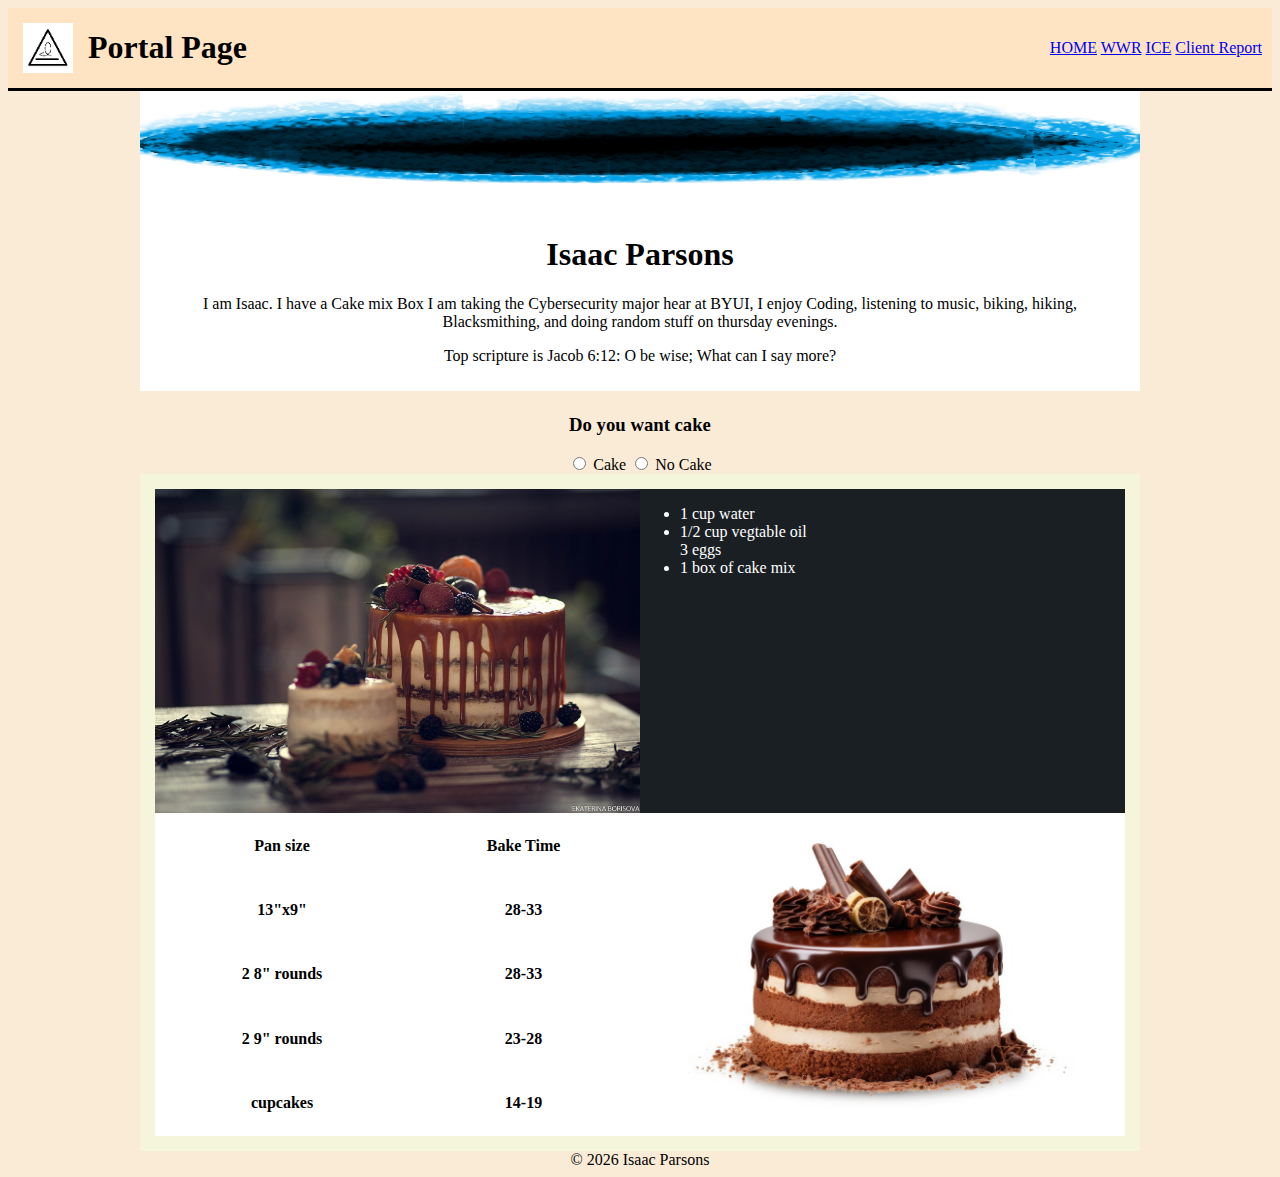
<file: index.html>
<!DOCTYPE html>
<html lang="en">
<head>
    <meta charset="UTF-8">
    <meta name="viewport" content="width=device-width, initial-scale=1.0">
    <title>Isaac Parsons | WDD130 | Home</title>
    <link rel="stylesheet" href="indexstyle.css">
    <!-- comment-->

</head>
<body>
    <header>
        
        <nav>
            <div id="navbox">
                <img src="images/logo.png" alt ="logo">
                <h1>Portal Page</h1>

                <div class = "menu">
                    <a href="index.html">HOME</a>
                    <a href="wwr/index.html">WWR</a>
                    
                    <a href="ice/ice_home.html">ICE</a>
                    <a href="client_report.html">Client Report</a>
                </div>
            </div>
            
        </nav>
    </header>
    <main>
        <img id="pb" src="images/portalblue.png" alt = "PortalBlue">
        <div id = "hero">
        <h1>Isaac Parsons</h1>
        
        <p>I am Isaac. I have a Cake mix Box I am taking the Cybersecurity major hear at BYUI, I enjoy Coding, listening to music, biking, hiking, Blacksmithing, and doing random stuff on thursday evenings.</p>
        <p>Top scripture is Jacob 6:12: O be wise; What can I say more?</p>
        </div>
        <div id="cakebox">
            <form>
                <h3>Do you want cake</h3>
                <input type = "radio" id="TheywantCake" name="cake">
                <label for = "TheywantCake">Cake</label>
            
                <input type = "radio" id="TheyDon'tCake" name="cake">
                <label for = "Theydon'tCake">No Cake</label>
            </form>
            <section id = "cakemenu">
                <img src="images/cake-1920-983077.jpg" alt = "cake">
                <div id = "Cakeingred">
                    <ul>
                        <li> 1 cup water
                        </li>
                        <li>1/2 cup vegtable oil</li>
                        <l1>3 eggs</l1>
                        <li>1 box of cake mix</li>
                    </ul>
                </div>
                
                <table id="cookratio">
                    <tr id="lable">
                        <th>Pan size</th>
                        <th>Bake Time</th>
                    </tr>
                    <tr>
                        <th>13"x9"</th>
                        <th> 28-33</th>
                    </tr>

                    <tr>
                        <th>2 8" rounds</th>
                        <th>28-33</th>
                    </tr>
                    <tr>
                        <th>2 9" rounds</th>
                        <th>23-28</th>
                    </tr>
                    <tr>
                        <th>cupcakes</th>
                        <th>14-19</th>
                    </tr>
                </table>
                <img src="images/whole-fancy-chocolate-cake-white-background_908985-33714.avif">
            </section>
            
        </div>
        


    </main>
    <footer> &copy; 2026 Isaac Parsons

    </footer>
</body>
</html>
</file>
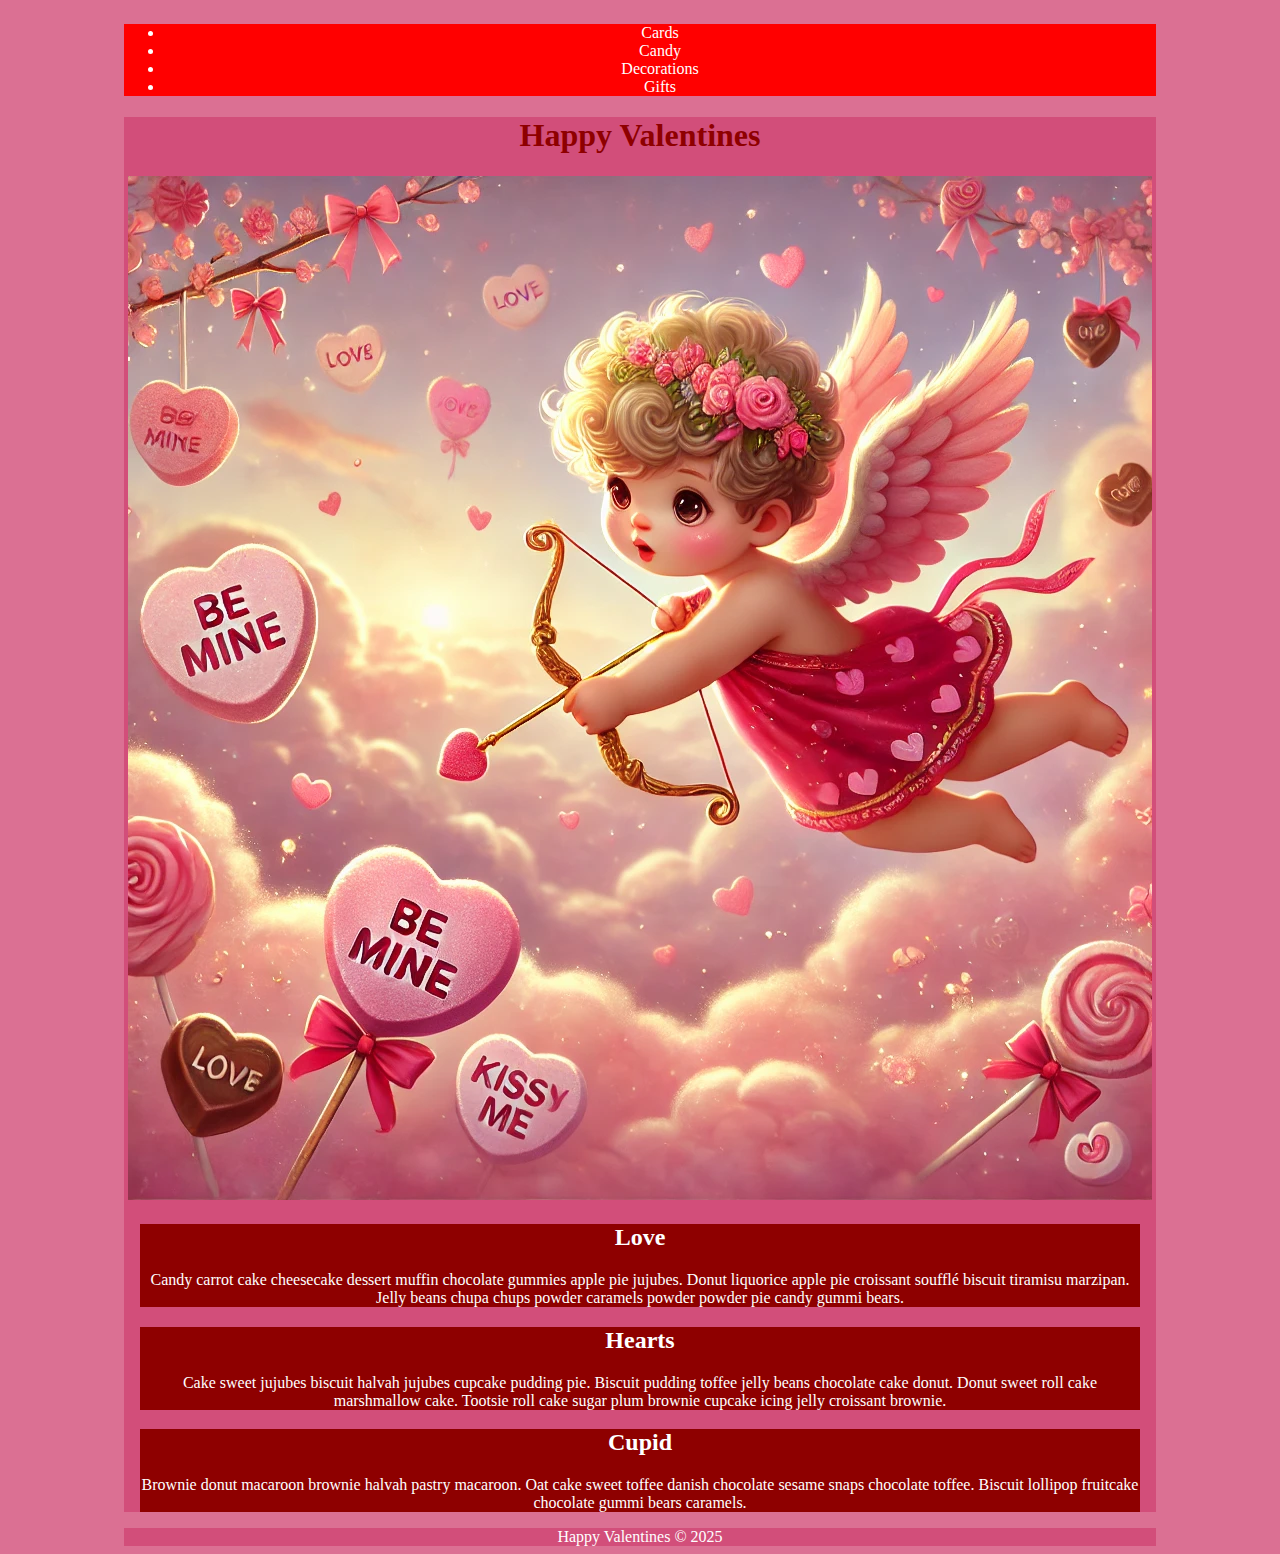
<file: ice/valentines/index.html>
<!DOCTYPE html>
<html lang="en">

<head>
    <meta charset="UTF-8">
    <meta name="viewport" content="width=device-width, initial-scale=1.0">
    <title>Happy Valentines Page</title>
    <link rel="stylesheet" href="styles/styles.css">
</head>

<body>
    <div id="wrapper">
        <header>
            <nav>
                <ul>
                    <li>Cards</li>
                    <li>Candy</li>
                    <li>Decorations</li>
                    <li>Gifts</li>
                </ul>
            </nav>
        </header>
        <main>
            <h1>Happy Valentines</h1>
            <img src="images/valentines.png">
            <section>
                <h2>Love</h2>
                <p>Candy carrot cake cheesecake dessert muffin chocolate gummies apple
                    pie jujubes. Donut liquorice apple pie croissant soufflé biscuit
                    tiramisu marzipan. Jelly beans chupa chups powder caramels powder
                    powder pie candy gummi bears. </p>
            </section>
            <section>
                <h2>Hearts</h2>
                <p>Cake sweet jujubes biscuit halvah jujubes cupcake pudding pie. Biscuit
                    pudding toffee jelly beans chocolate cake donut. Donut sweet roll cake
                    marshmallow cake. Tootsie roll cake sugar plum brownie cupcake icing
                    jelly croissant brownie.</p>
            </section>
            <section>
                <h2>Cupid</h2>
                <p>Brownie donut macaroon brownie halvah pastry macaroon. Oat cake sweet
                    toffee danish chocolate sesame snaps chocolate toffee. Biscuit lollipop
                    fruitcake chocolate gummi bears caramels.</p>
            </section>
        </main>
        <footer>
            Happy Valentines &copy; 2025
        </footer>
    </div>
</body>

</html>
</file>
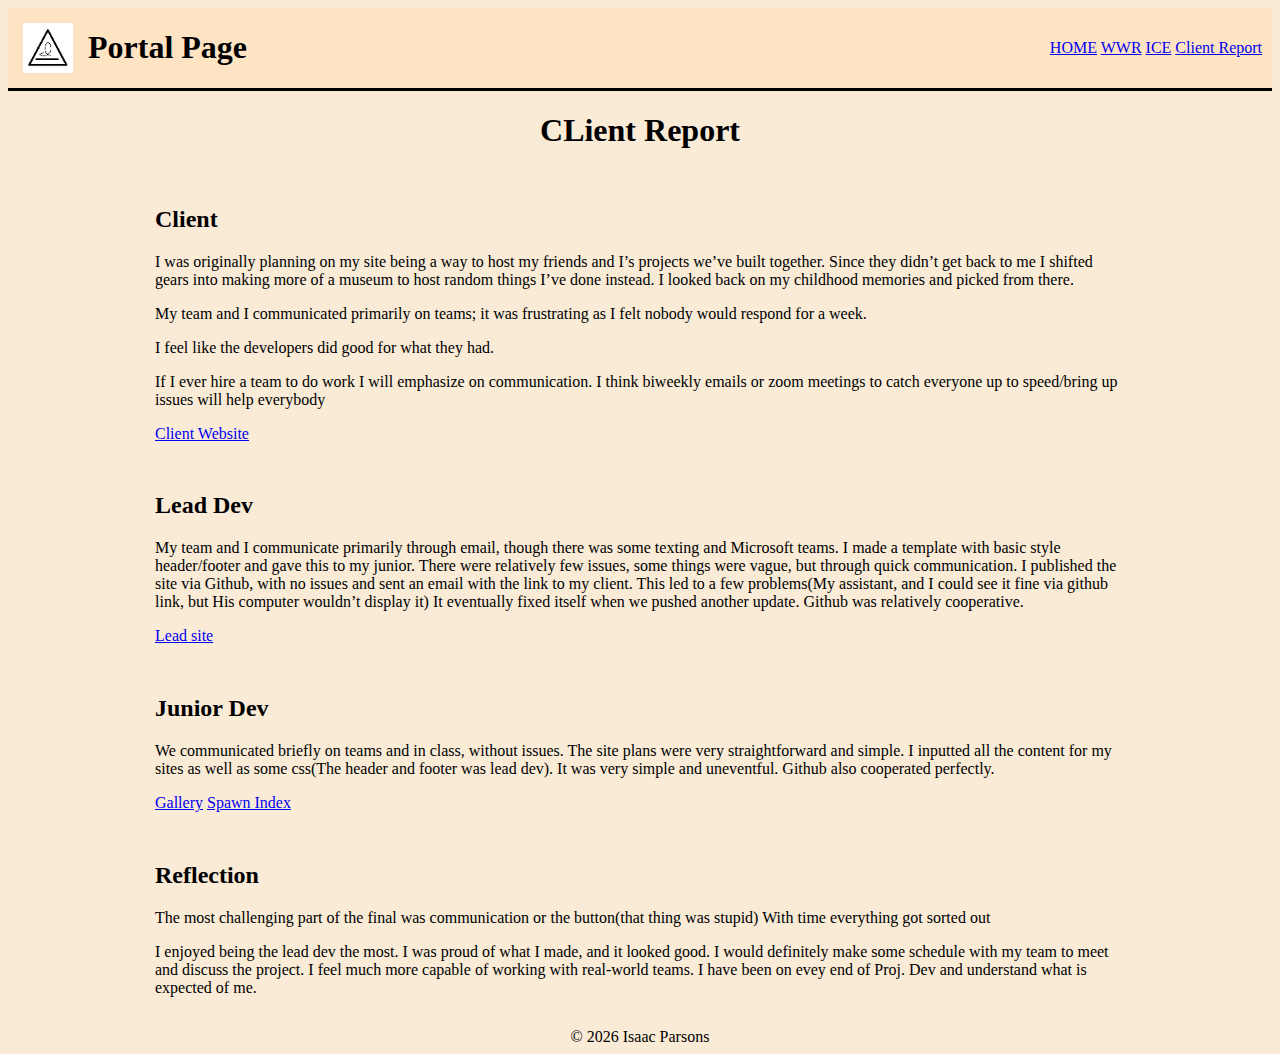
<file: client_report.html>
<!DOCTYPE html>
<html lang="en">
<head>
    <meta charset="UTF-8">
    <meta name="viewport" content="width=device-width, initial-scale=1.0">
    <title>Document</title>
    <link rel="stylesheet" href="indexstyle.css">
</head>
<body>
    <header>
        
        <nav>
            <div id="navbox">
                <img src="images/logo.png" alt ="logo">
                <h1>Portal Page</h1>

                <div class = "menu">
                    <a href="index.html">HOME</a>
                    <a href="wwr/index.html">WWR</a>
                    
                    <a href="ice/ice_home.html">ICE</a>
                    <a href="client_report.html">Client Report</a>
                </div>
            </div>
            
        </nav>
    </header>
    <main>
        <h1>CLient Report</h1>
        <section>
            <h2>Client</h2>
            <p> I was originally planning on my site being a way to host my friends and I’s projects we’ve built together. Since they didn’t get back to me I shifted gears into making more of a museum to host random things I’ve done instead. I looked back on my childhood memories and picked from there.</p>
            <p>My team and I communicated primarily on teams; it was frustrating as I felt nobody would respond for a week.</p>
            <p>I feel like the developers did good for what they had.</p>
            <p>If I ever hire a team to do work I will emphasize on communication. I think biweekly emails or zoom meetings to catch everyone up to speed/bring up issues will help everybody</p>
            <a href="https://themingus.github.io/WDD130-Parsons/" target="_blank">Client Website</a>
        </section>
        <section>
            <h2>Lead Dev</h2>
            <p>My team and I communicate primarily through email, though there was some texting and Microsoft teams. I made a template with basic style header/footer and gave this to my junior. There were relatively few issues, some things were vague, but through quick communication. I published the site via Github, with no issues and sent an email with the link to my client. This led to a few problems(My assistant, and I could see it fine via github link, but His computer wouldn’t display it) It eventually fixed itself when we pushed another update. Github was relatively cooperative.</p>
            <a href="https://isaacodes7.github.io/wdd130-Hilton/index.html" target="_blank">Lead site</a>
        </section>
        <section>
            <h2>Junior Dev</h2>
            <p>We communicated briefly on teams and in class, without issues. The site plans were very straightforward and simple. I inputted all the content for my sites as well as some css(The header and footer was lead dev). It was very simple and uneventful. Github also cooperated perfectly.</p>
            <a href="https://santiago-byui.github.io/Eamon-Website/gallery.html" target="_blank">Gallery</a>
            <a href="https://santiago-byui.github.io/Eamon-Website/spawn-index.html" target="_blank">Spawn Index</a>
        </section>
        <section>
            <h2>Reflection</h2>
            <p>The most challenging part of the final was communication or the button(that thing was stupid)
With time everything got sorted out
</p>
            <p>I enjoyed being the lead dev the most. I was proud of what I made, and it looked good. I would definitely make some schedule with my team to meet and discuss the project.
I feel much more capable of working with real-world teams. I have been on evey end of Proj. Dev and understand what is expected of me.
</p>
        </section>
    </main>
    <footer> &copy; 2026 Isaac Parsons

    </footer>
</body>
</html>
</file>
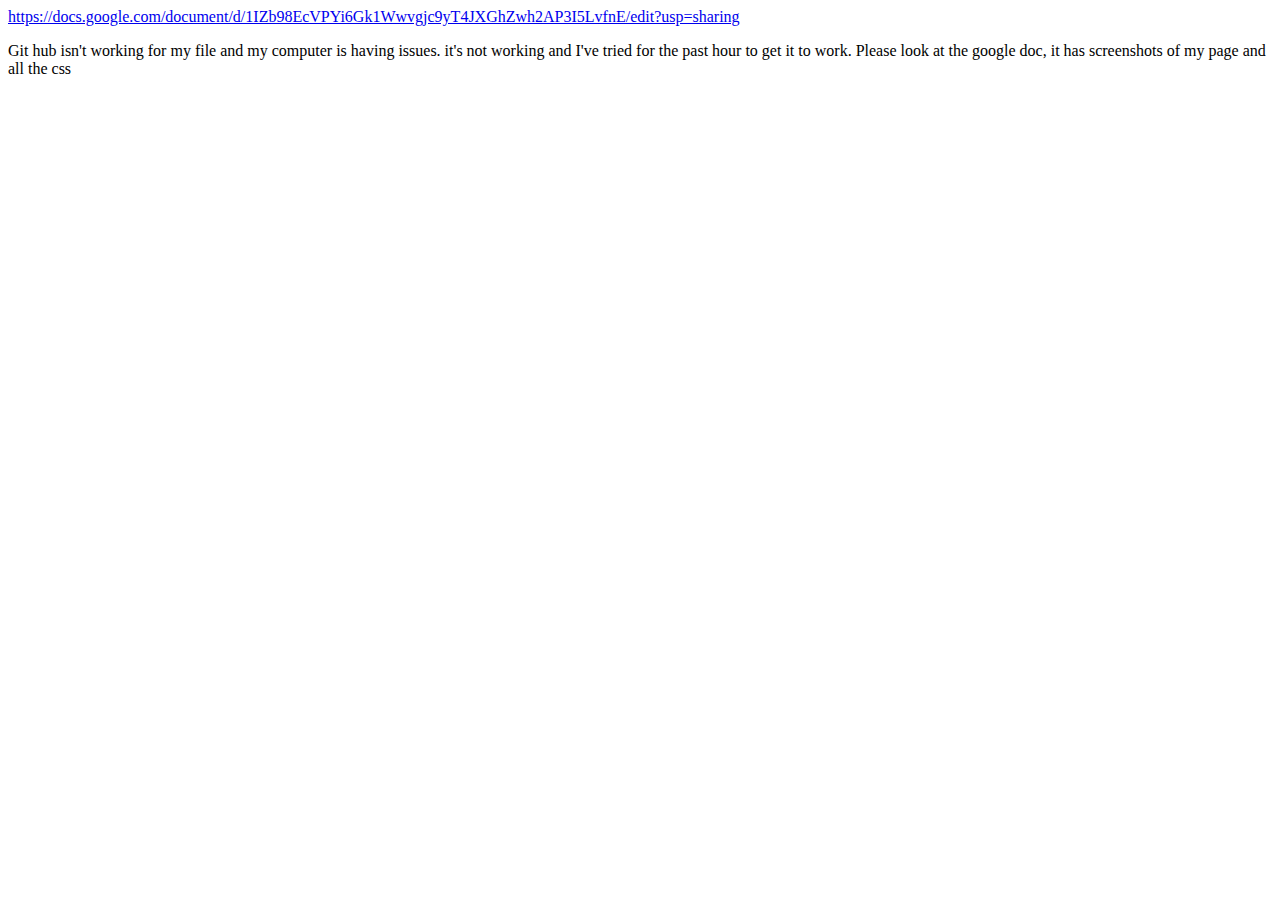
<file: ice/positionthing.html>
<!DOCTYPE html>
<html lang="en">
<head>
    <meta charset="UTF-8">
    <meta name="viewport" content="width=device-width, initial-scale=1.0">
    <title>Document</title>
</head>
<body>
    <a href="https://docs.google.com/document/d/1IZb98EcVPYi6Gk1Wwvgjc9yT4JXGhZwh2AP3I5LvfnE/edit?usp=sharing">https://docs.google.com/document/d/1IZb98EcVPYi6Gk1Wwvgjc9yT4JXGhZwh2AP3I5LvfnE/edit?usp=sharing</a>
    <p>Git hub isn't working for my file and my computer is having issues. it's not working and I've tried for the past hour to get it to work. Please look at the google doc, it has screenshots of my page and all the css</p>
</body>
</html>
</file>
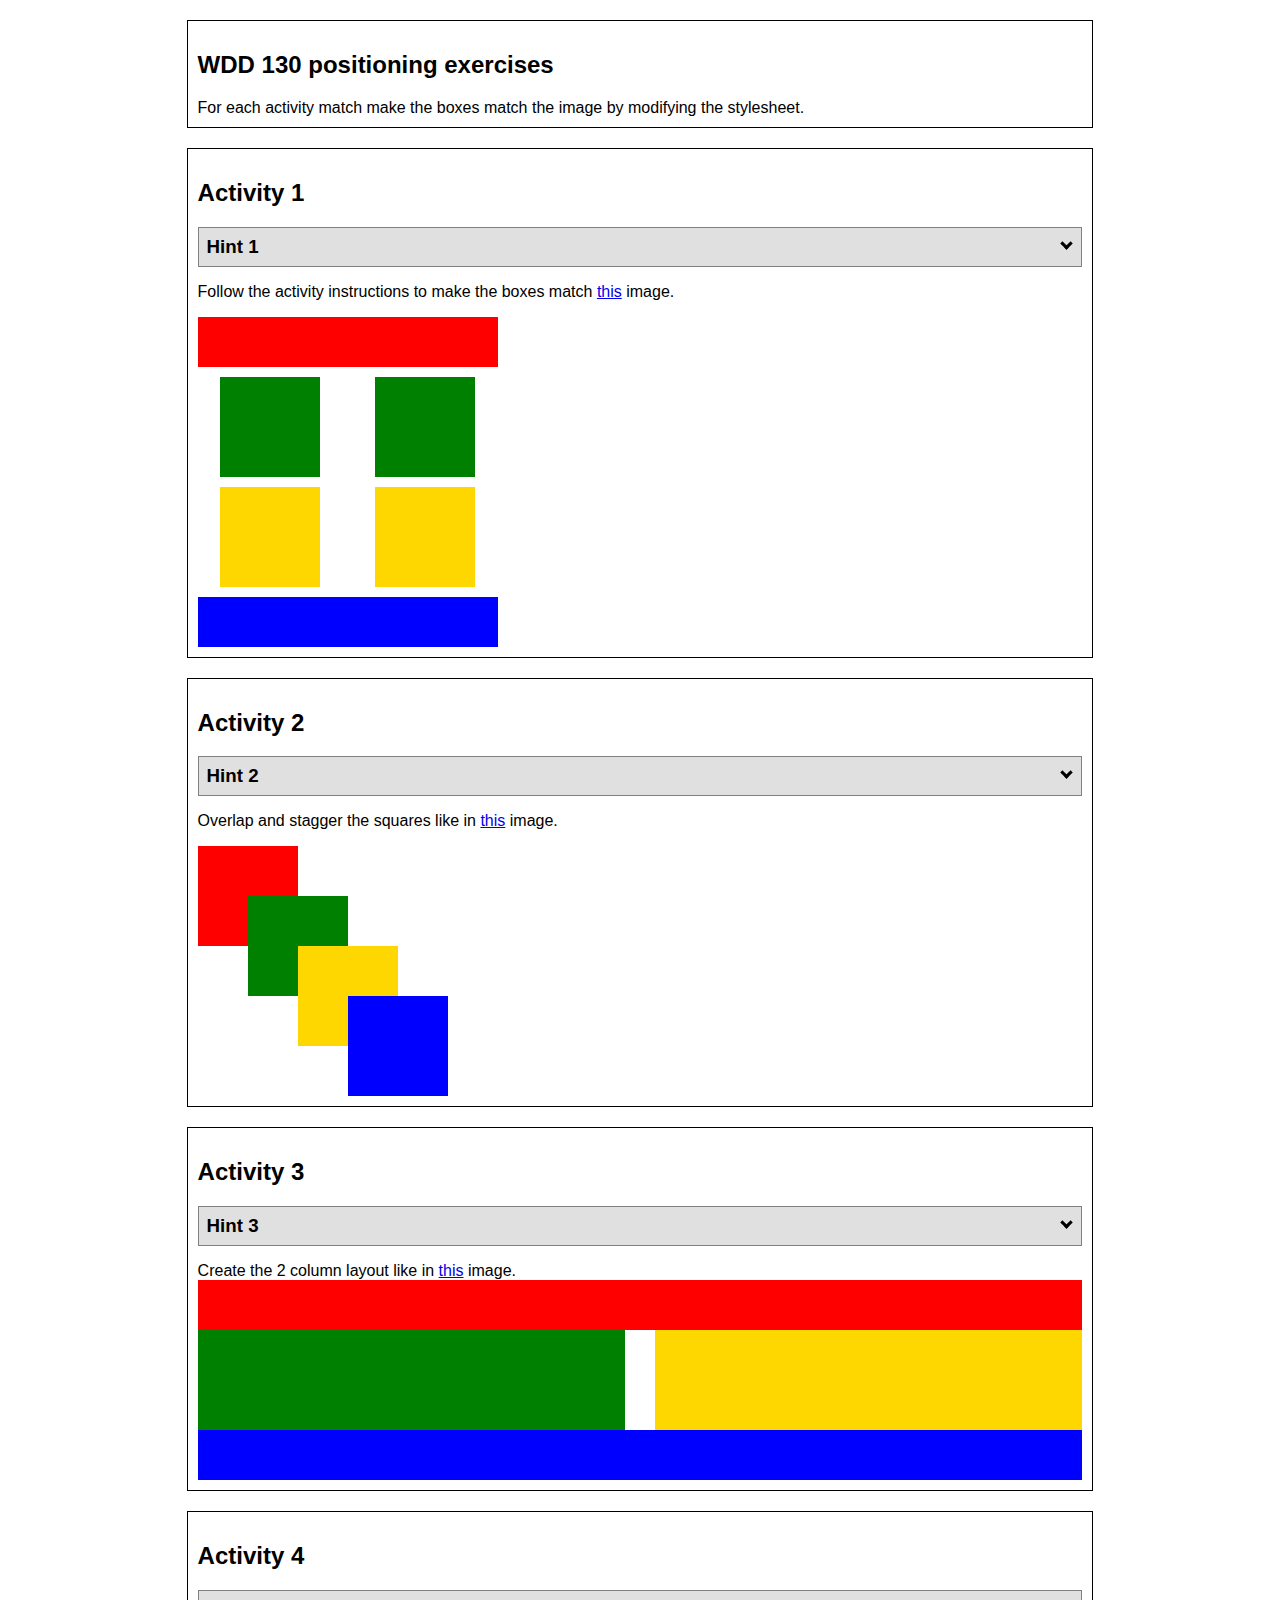
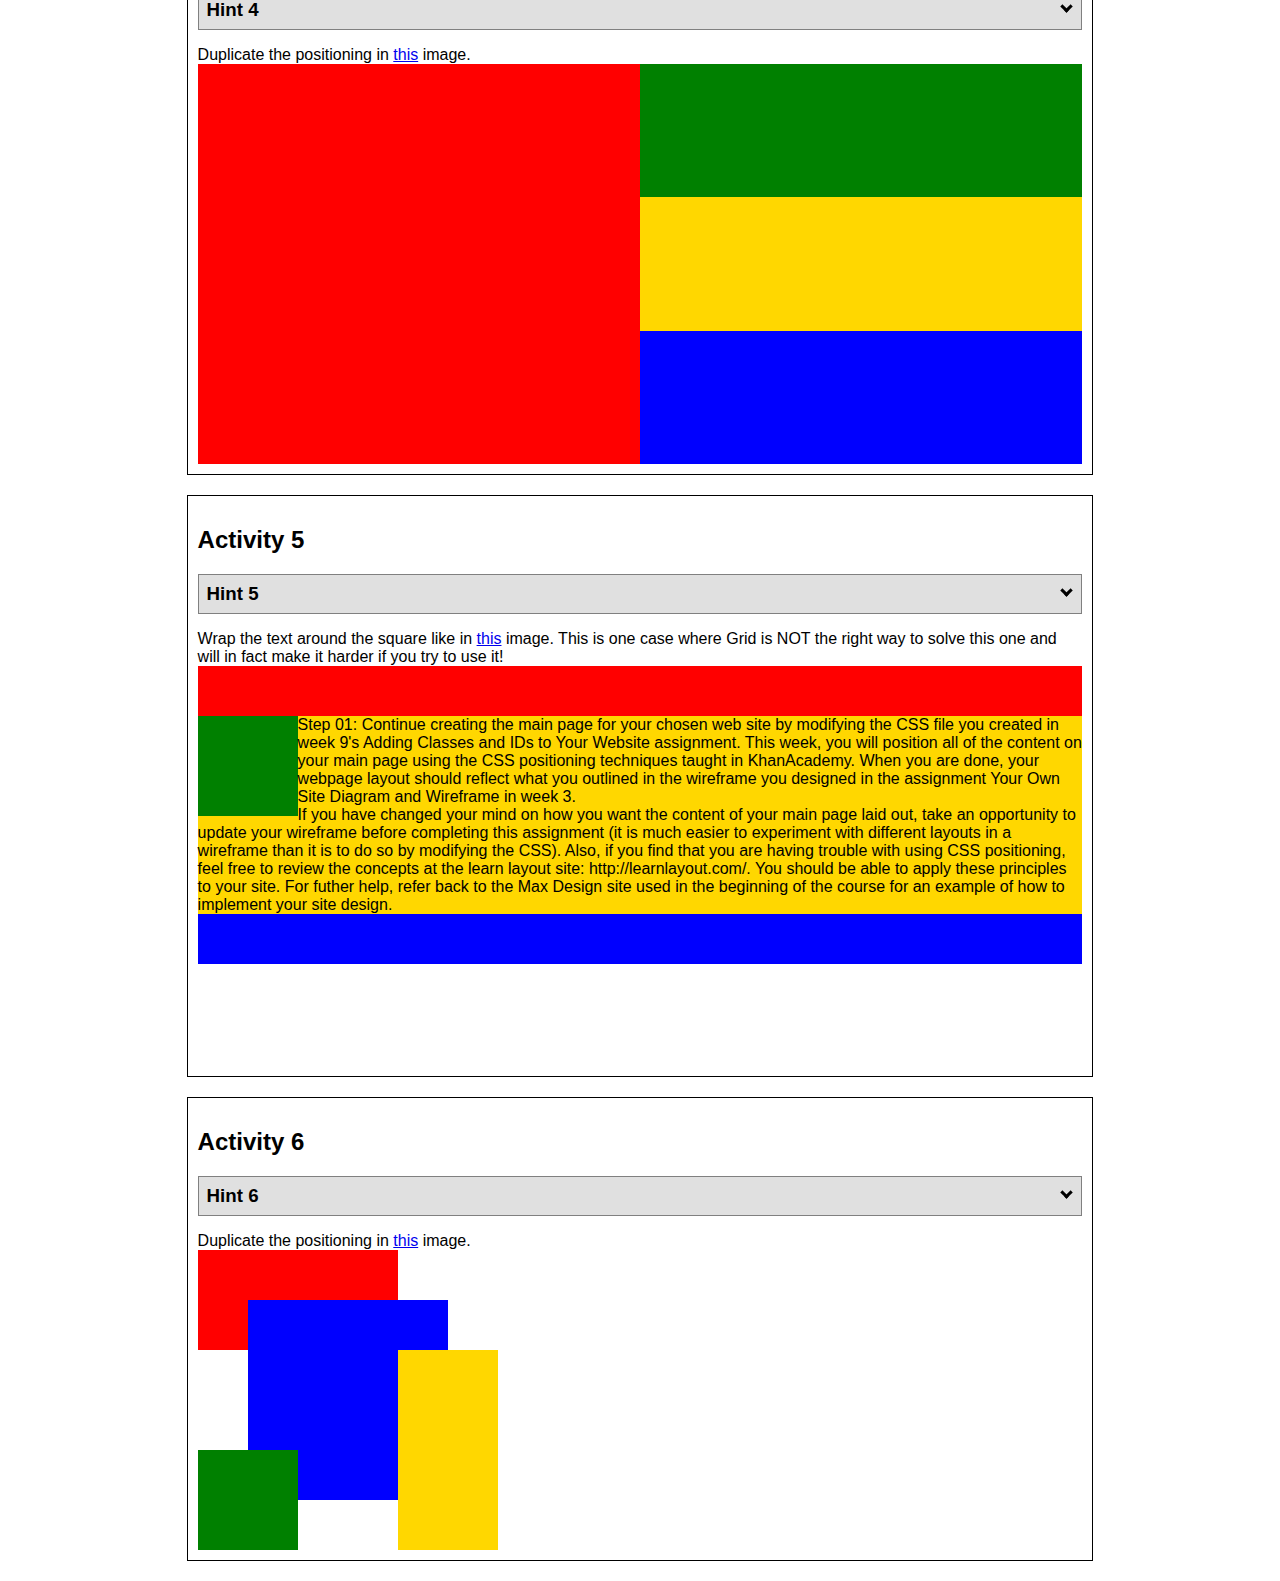
<file: __MACOSX/positioning/positioning.html>
<!DOCTYPE html>
<html lang="en">
  <head>
    <!-- HTML - Name: positioning.html -->
    <title>Positioning Activity</title>
    <link rel="stylesheet" type="text/css" href="positionstyles.css" />
  </head>
  <body>
    <div class="activity">
      <h2>WDD 130 positioning exercises</h2>
      For each activity match make the boxes match the image by modifying the stylesheet.</div>
    <div class="activity">
      <h2>Activity 1</h2>
      <section class="hint"><input type="checkbox" ><i></i> <h3>Hint 1</h3><div><p>Use the activity instructions for the firt activity</a></p></div></section>
      <p>Follow the activity instructions to make the boxes match  <a href="images/example1.png" target="_blank">this</a> image.</p>
      <div class="content1" >
        <div class="red1" ></div>
        <div class="green1" ></div>
        <div class="green1" ></div>
        <div class="yellow1"></div>
        <div class="yellow1"></div>
        <div class="blue1"></div>
      </div>
    </div>
    <div class="activity">
      <h2>Activity 2</h2>
      <section class="hint"><input type="checkbox" > <h3>Hint 2</h3><i></i><div>
      <ul>
      <li>grid-template-columns: 50px 50px 50px 50px 50px </li></ul></div></section>
      <p>Overlap and stagger the squares like in <a href="images/example2.png" target="_blank">this</a> image.</p>
      <div class="content2" >
        <div class="red2" ></div>
        <div class="green2" ></div>
        <div class="yellow2"></div>
        <div class="blue2"></div>
      </div>
    </div>
    <div class="activity">
      <h2>Activity 3</h2>
      <section class="hint"><input type="checkbox" > <h3>Hint 3</h3><i></i><div><p>This one is going to be best solved with CSS Grid. Remember to make the boxes the right width first...then start moving them around. </p><h4>Properties used:</h4><ul><li>display:grid;</li><li>grid-template-columns:</li><li>grid-column-gap:</li>
        <li>grid-column:</li>  </ul></div></section>
      Create the 2 column layout like in <a href="images/example3.png" target="_blank">this</a>  image.
      <div class="content3" >
        <div class="red3" ></div>
        <div class="green3" ></div>
        <div class="yellow3"></div>
        <div class="blue3"></div>
      </div>
    </div>
    <div class="activity">
      <h2>Activity 4</h2>
      <section class="hint"><input type="checkbox" > <h3>Hint 4</h3><i></i><div><p>For the others we have been primarily concerned with width. For this one you will need to adjust height as well. </p><h4>Properties used:</h4><ul><li>display:grid;</li><li>grid-template-columns:</li><li>grid-row:</li></ul></div></section>
      Duplicate the positioning in <a href="images/example4.png" target="_blank">this</a> image. 
      <div class="content4" >
        <div class="red4" ></div>
        <div class="green4" ></div>
        <div class="yellow4"></div>
        <div class="blue4"></div>
      </div>
    </div>

    <div class="activity">
      <h2>Activity 5</h2>
      <section class="hint"><input type="checkbox" > <h3>Hint 5</h3><i></i><div><p>Grid is <strong>not</strong> the right way to do this.  In fact there is only one way to really do that...and that is with float. Remember that we float the thing we want the text to wrap around.  Also remember to start by making all the shapes the right size and shape.</p><h4>Properties used:</h4><ul><li>float: left;</li></ul></div></section>
      Wrap the text around the square like in <a href="images/example5.png" target="_blank">this</a> image. This is one case where Grid is NOT the right way to solve this one and will in fact make it harder if you try to use it!
      <div class="content5" >
        <div class="red5" ></div>
        <div class="green5" ></div>
        <div class="yellow5">Step 01: Continue creating the main page for your chosen web site by modifying the CSS file you created in week 9's Adding Classes and IDs to Your Website assignment. This week, you will position all of the content on your main page using the CSS positioning techniques taught in KhanAcademy. When you are done, your webpage layout should reflect what you outlined in the wireframe you designed in the assignment Your Own Site Diagram and Wireframe in week 3. <br />
          If you have changed your mind on how you want the content of your main page laid out, take an opportunity to update your wireframe before completing this assignment (it is much easier to experiment with different layouts in a wireframe than it is to do so by modifying the CSS). Also, if you find that you are having trouble with using CSS positioning, feel free to review the concepts at the learn layout site: http://learnlayout.com/. You should be able to apply these principles to your site. For futher help, refer back to the Max Design site used in the beginning of the course for an example of how to implement your site design.</div>
        <div class="blue5"></div>
      </div>
    </div>
    <div class="activity">
      <h2>Activity 6</h2>
      <section class="hint"><input type="checkbox" > <h3>Hint 6</h3><i></i><div><p>This one is all about visualizing the grid behind the layout. If you are having a hard time doing that first: all the sizes are even multiples of 100, and second here is another example with the lines drawn: <a href="images/example6-hint.png" target="_blank">example 6 with lines</a>. For this one you will find it easiest if you use px for the column width. You can also use <kbd>z-index</kbd> to control the element layering.    </p><h4>Properties used:</h4><ul><li>display:grid;</li><li>grid-template-columns:</li><li>grid-column:</li><li>grid-row:</li><li><a href="https://www.w3schools.com/cssref/pr_pos_z-index.asp" target="_blank">z-index:</a></li></ul></div></section>
      Duplicate the positioning in <a href="images/example6.png" target="_blank">this</a> image.
      <div class="content6" >
        <div class="red6" ></div>
        <div class="green6" ></div>
        <div class="yellow6"></div>
        <div class="blue6"></div>
      </div>
    </div>
  </body>
</html>
</file>
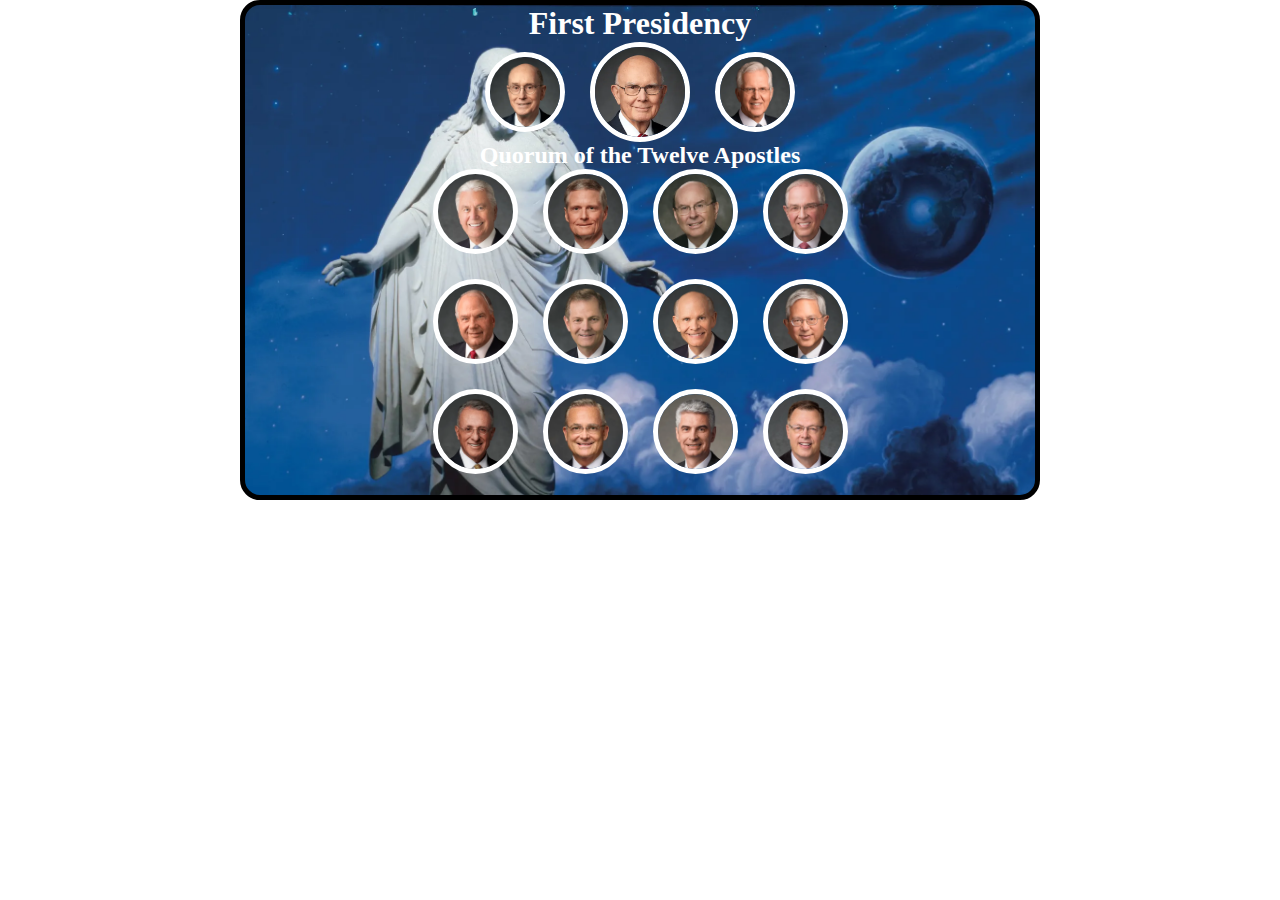
<file: ice/apostle_spotlight/apostles.html>
<!DOCTYPE html>
<html lang="en">
<head>
    <meta charset="UTF-8">
    <meta name="viewport" content="width=device-width, initial-scale=1.0">
    <title>Apostles Spotlights</title>
    <style>
        /* Insert styles here */
        * {
            box-sizing: border-box;
            margin: 0;
            padding: 0;
            
        }
        #fp{

            overflow: hidden;
            display: flex;
            gap: 25px;
            align-items: center;
            justify-content: center;
            
        }
        #card{
            color:white;
            max-width: 800px;
            margin: 0 auto;
            height: 500px;
            border: 5px black solid;
            border-radius: 20px;
            background-image: url('images/christus.webp');
            width: 100%;
            background-size: cover;
            text-align: center;
            overflow: hidden;
            object-position: left;
        }

            
        
        .largeimg{
            object-position: top;
            object-fit: cover;
            width: 100px;
            height: 100px;
            border-radius: 50%;
            border: 5px white solid;
            background-size: cover;
        }
        .medimg{
            object-position: top;
            object-fit: cover;
            width: 80px;
            height: 80px;
            border-radius: 50%;
            border: 5px white solid;
            background-size: cover;
        }
        .smallimg{
            object-position: top;
            object-fit: cover;
            width: 85px;
            height: 85px;
            border-radius: 50%;
            border: 5px white solid;
            background-size: cover;
        }
        #q12{
            display: grid;
            grid-template-columns: repeat(4, 85px);
            overflow: hidden;
            gap: 25px;
            align-items: center;
            justify-content: center;
        }
        img:hover{
            border: 5px rgb(126, 126, 195) solid;
        }
    </style>
</head>
<body>
    <div id = "card">
        <h1>First Presidency</h1>
        <div id ="fp" >

            <img class = "medimg" src="images/eyring.webp" alt="Eyring">
            <img class = "largeimg" src="images/oaks.webp" alt="Oaks">
            <img class = "medimg" src="images/christofferson.webp" alt="Christofferson">


        </div>
            <h2>Quorum of the Twelve Apostles</h2>
        <div id = "q12">
            
            <img class = "smallimg" src="images/uchtdorf.webp" alt="Uctdorf">
            <img class = "smallimg" src="images/bednar.webp" alt="">
            <img class = "smallimg" src="images/cook.webp" alt="cook">
            <img class = "smallimg" src="images/anderson.webp" alt="Anderson">

            <img class = "smallimg" src="images/rasband.webp" alt="Rasband">
            <img class = "smallimg" src="images/stevenson.webp" alt="Stevenson">
            <img class = "smallimg" src="images/renlund.webp" alt="Renlund">
            <img class = "smallimg" src="images/gong.webp" alt="Gong">

            <img class = "smallimg" src="images/soares.webp" alt="Soares">
            <img class = "smallimg" src="images/kearon.webp" alt="Kearon">
            <img class = "smallimg" src="images/causse.webp" alt = "causse">
            <img class = "smallimg" src="images/clark_g_gilbert.jpeg" alt="Gilbert">
        </div>
    </div>
    <!-- Insert HTML elements here -->
</body>
</html>
</file>
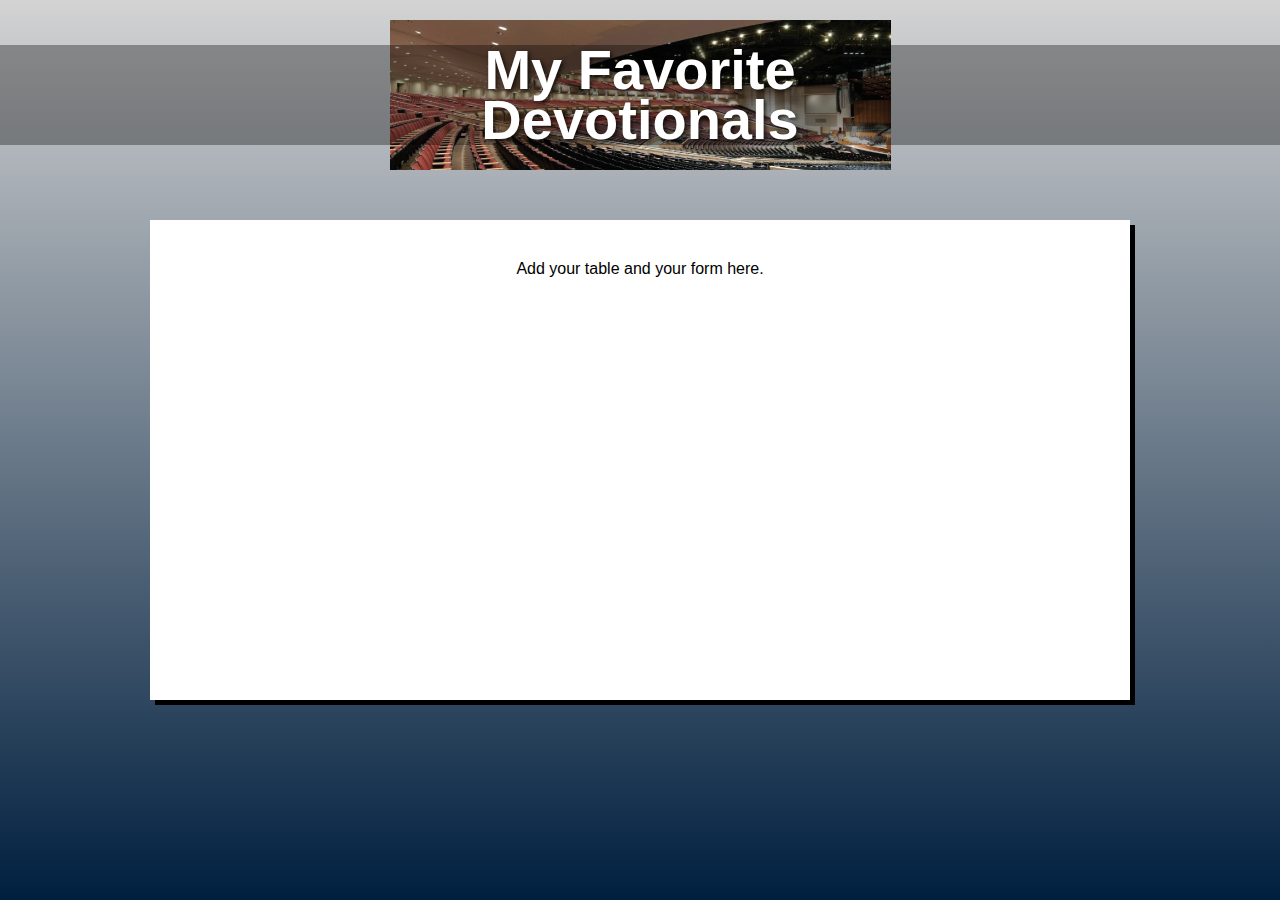
<file: ice/favorite_devo/favdevo.html>
<!DOCTYPE html>
<html lang="en">
<head>
  <meta charset="UTF-8" />
  <meta name="viewport" content="width=device-width, initial-scale=1.0"/>
  <title>My Favorite Devotionals</title>
  <link rel="stylesheet" href="styles/styles.css" />
</head>
<body>
  <div class="container">
    <header class="header">
      <div class="header-image">
        <h1>My Favorite<br>Devotionals</h1>
      </div>
    </header>
    <main>
      <div class="content-box">
        <!-- Add your devotional content here -->
         Add your table and your form here.
      </div>
    </main>
  </div>
</body>
</html>
</file>
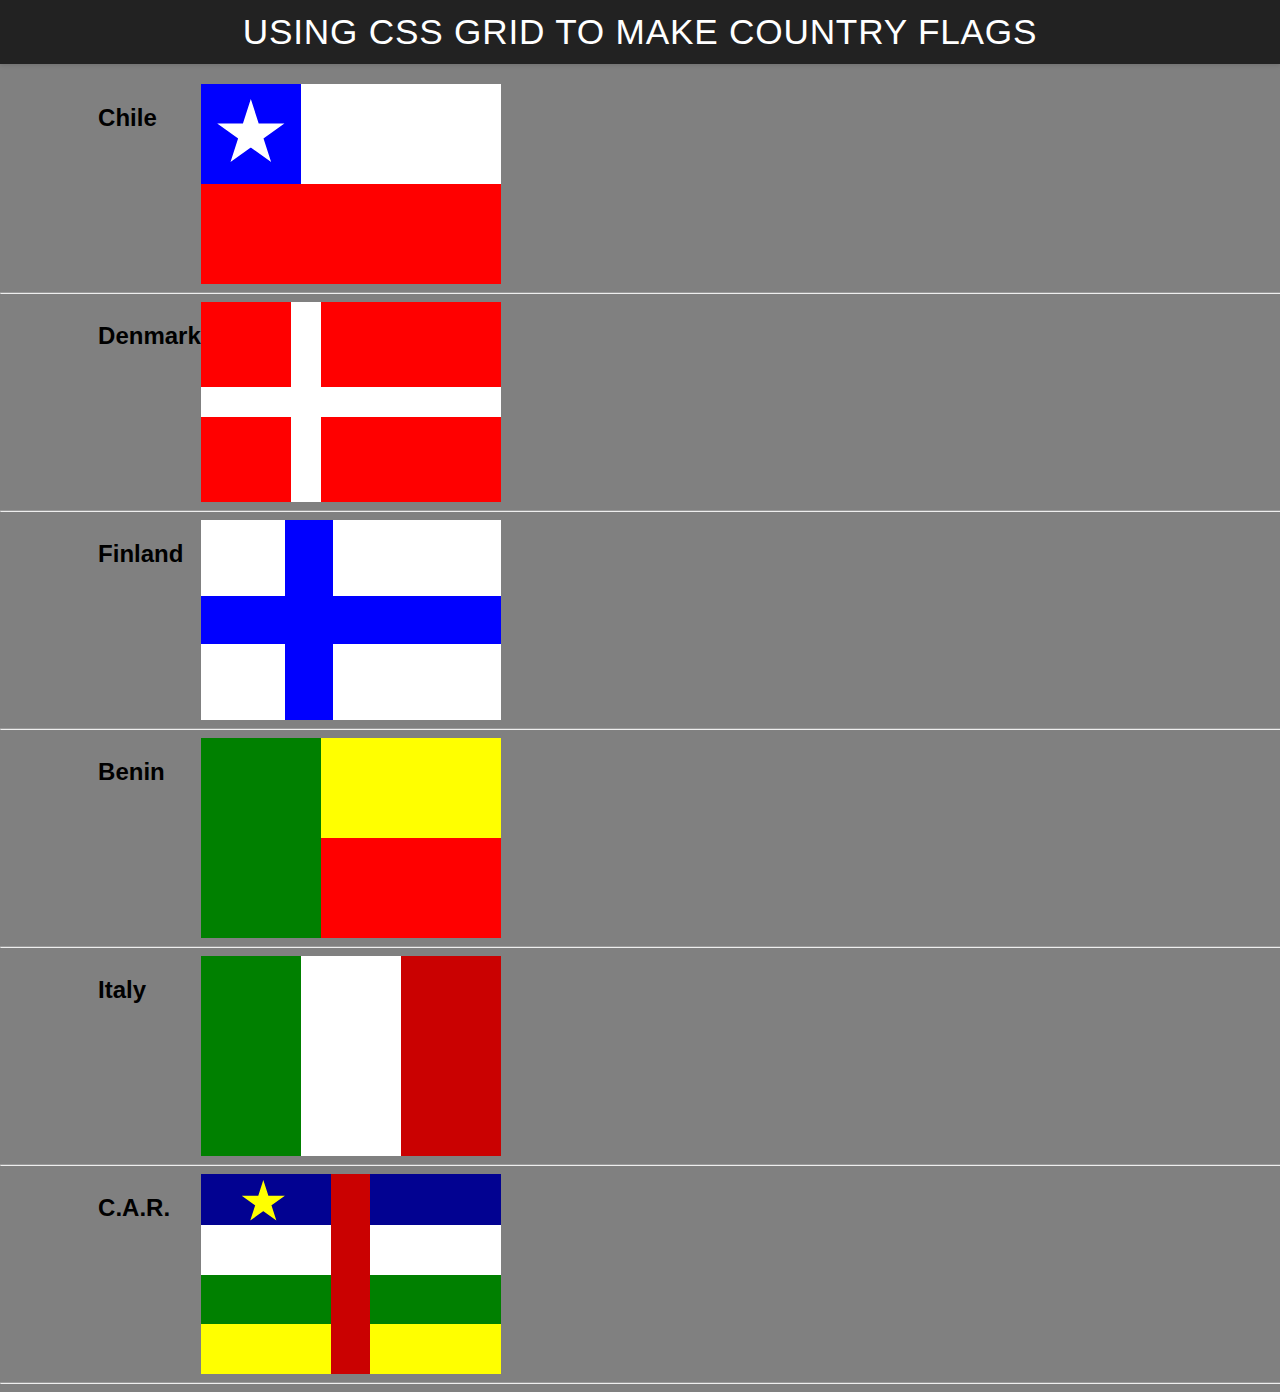
<file: ice/grid_flags/flags.html>
<!DOCTYPE html>
<html lang="en">

<head>
    <meta charset="UTF-8">
    <meta name="viewport" content="width=device-width, initial-scale=1.0">
    <title>Flag</title>
    <style>
        body {
            margin: 0;
            font-family: 'Helvetica Neue', sans-serif;
            background-color: gray;
        }

        header {
            background-color: #222;
            color: #fff;
            padding: 0.75rem 1.5rem;
            display: flex;
            align-items: center;
            justify-content: center;
            font-size: 1.1rem;
            letter-spacing: 0.05rem;
            text-transform: uppercase;
            box-shadow: 0 2px 4px rgba(0, 0, 0, 0.1);
        }

        header h1 {
            margin: 0;
            font-weight: 400;
        }
        main {
            display: grid;
            grid-template-columns: .1fr .1fr 1fr .1fr;
            margin-top: 20px;
        }
        hr {
            width: 100%;
            grid-column: 1 / 5;
        }
        h2 {
            grid-column: 2/3;
        }

        #blue {
            background: blue;
            grid-column: 1 / 2;
            display: grid;
            align-items: center;
            justify-items: center;
        }

        #white {
            background: white;
            grid-column: 2 / 4;
        }

        #red {
            background: red;
            grid-column: 1 / 4;
        }

        #chile {
            display: grid;
            grid-template-columns: 1fr 1fr 1fr;
            grid-template-rows: 1fr 1fr;
            height: 200px;
            width: 300px;
        }
        #denmark {
            display: grid;
            grid-template-columns: 1fr 2fr ;
            background-color: white;
            gap: 1.9em;
            height: 200px;
            width: 300px;
        }
        #dred1,
        #dred2,
        #dred3, 
        #dred4 {
            background-color: red;

        }
        #finland{
            display: grid;
            grid-template-columns: 1fr 2fr ;
            background-color:blue;
            gap: 3em;
            height: 200px;
            width: 300px;
        }
        #fwhite1,
        #fwhite2,
        #fwhite3,
        #fwhite4{
            background-color: white;

        }
        .star {
            width: 70px;
            aspect-ratio: 1;
            background: white;
            clip-path: polygon(50% 0, 79% 90%, 2% 35%, 98% 35%, 21% 90%);
        }
        #benin{
            display: grid;
            grid-template-columns: 1fr 1.5fr;
            grid-template-rows: 1fr 1fr;
            background-color: green;
            height: 200px;
            width: 300px;
        }
        #bgreen{
            grid-column: 1/1;
            grid-row: 0/2;
            background-color: green;

        }
        #byellow{
            grid-column: 2/2;
            grid-row: 1/2;
            background-color:yellow;
        }
        #bred{
            grid-column: 2/2;
            grid-row: 0/2;
            background-color: red;

        }
        #italy{
            display: grid;
            grid-template-columns: 1fr 1fr 1fr;
            background-color: green;
            height: 200px;
            width: 300px;   
        }
        #igreen{
            background-color: green;
        }
        #iwhite{
            background-color: white;
        }
        #ired{
            background-color: rgb(202, 1, 1);
        }
        #car{
            display: grid;
            grid-template-columns: 1fr 0.3fr 1fr;
            grid-template-rows: 1fr 1fr 1fr 1fr;
            background-color: green;
            height: 200px;
            width: 300px;
        }
        #cblue{
            padding-left: 40px;
            padding-top: 6px;
            background-color: rgb(2, 2, 145);
            grid-column: 1/4;
            grid-row: 1/2;
        }
        #cwhite{
            background-color:white;
            grid-column: 1/4;
            grid-row: 2/3;
        }
        #cgreen{
            background-color: green;
            grid-column: 1/4;
            grid-row: 3/4;
        }
        #cyellow{
            background-color: yellow;
            grid-column: 1/4;
            grid-row: 4/5;
        }
        #cred{
            background-color: rgb(202, 1, 1);
            grid-column: 2/3;
            grid-row: 1/5;
        }
        .cstar {
            width: 45px;
            aspect-ratio: 1;
            background:yellow;
            clip-path: polygon(50% 0, 79% 90%, 2% 35%, 98% 35%, 21% 90%);
        }
    </style>
</head>

<body>
    <header>
        <h1>Using CSS Grid to make Country Flags</h1>
    </header>
    <main>
        <h2>Chile</h2>
        <div id="chile">
            <div id="blue">
                <div class="star"></div>
            </div>
            <div id="white"></div>
            <div id="red"></div>
        </div>
        <hr>

        <h2>Denmark</h2>
        <div id="denmark">
            <div id="dred1"></div>
            <div id="dred2"></div>
            <div id="dred3"></div>
            <div id="dred4"></div>
        </div>
        <hr>

        <h2>Finland</h2>
        <div id="finland">
            <div id="fwhite1"></div>
            <div id="fwhite2"></div>
            <div id="fwhite3"></div>
            <div id="fwhite4"></div>
        </div>
        <hr>

        <h2>Benin</h2>
        <div id="benin">
            <div id="bgreen"></div>
            <div id="byellow"></div>
            <div id="bred"></div>
        </div>
        <hr>

        <h2>Italy</h2>
        <div id="italy">
            <div id="igreen"></div>
            <div id="iwhite"></div>
            <div id="ired"></div>
        </div>
        <hr>

        <h2>C.A.R.</h2>
        <div id="car">
            <div id="cblue">
                <div class="cstar"></div>
            </div>
            <div id="cwhite"></div>
            <div id="cgreen"></div>
            <div id ="cyellow"></div>
            <div id="cred"></div>
        </div>
        <hr>
    </main>
</body>

</html>
</file>
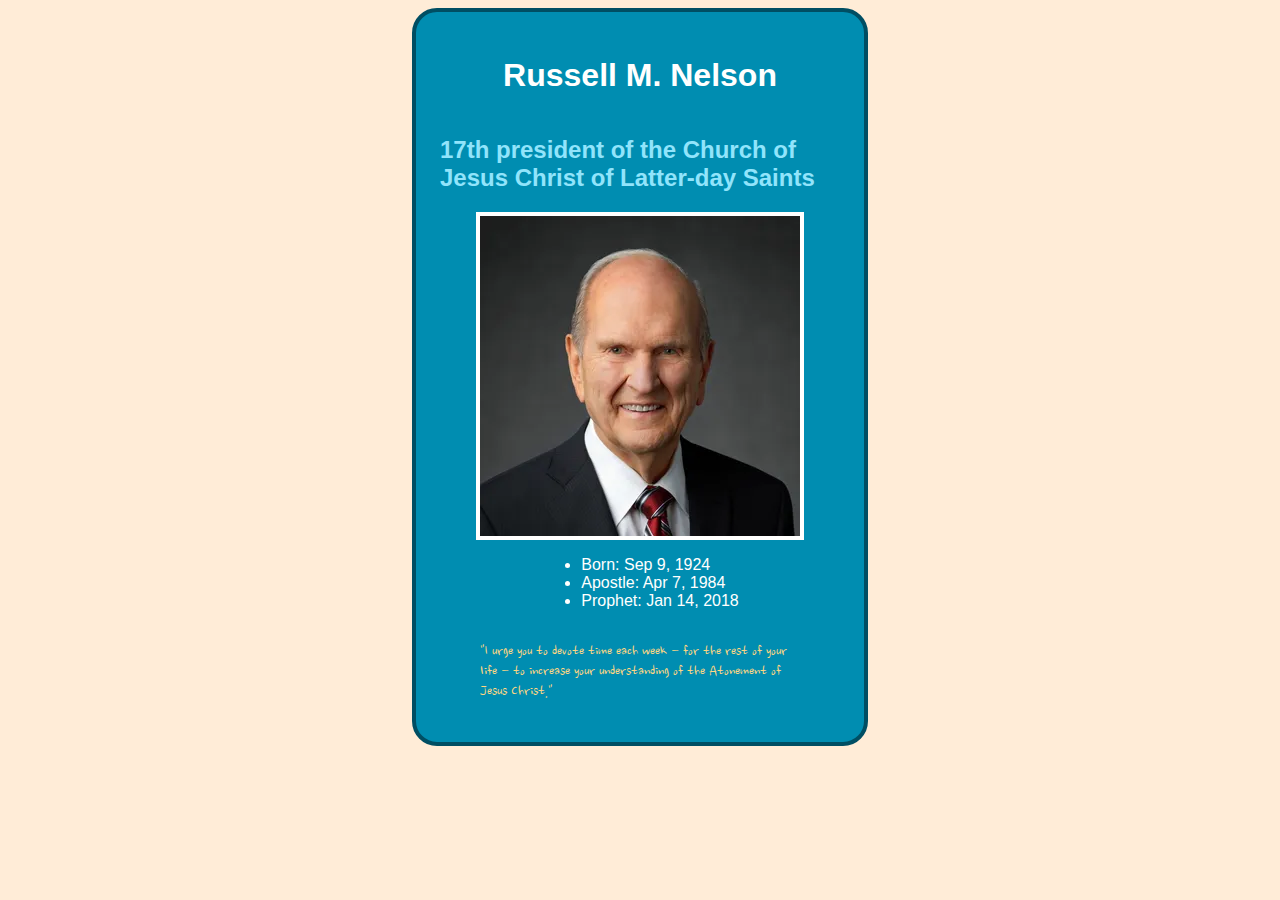
<file: ice/prophet_cards/nelson.html>
<!DOCTYPE html>
<html lang="en">
<head>
    <meta charset="UTF-8">
    <meta name="viewport" content="width=device-width, initial-scale=1.0">
    <title>Russell M. Nelson</title>
    
    
    <link rel="stylesheet" href="../ice_style/Prophetcard.css">
    <style>
        /* Insert styles here, this is called an internal stylesheet  */
        body {
            background: #FFECD7;
        }
    </style>
</head>
<body>
    <main>
        <h1>Russell M. Nelson</h1>
        <h2>
            <a href="https://www.churchofjesuschrist.org/">17th president of the Church of Jesus Christ of Latter-day Saints</a>
        </h2>
        <img src="..\images_ice\russell_nelson.png" alt="president Nelson photo">
        <ul>
            <li> Born: Sep 9, 1924</li>
            <li> Apostle: Apr 7, 1984</li>
            <li> Prophet: Jan 14, 2018</li>
        </ul>
        <blockquote>"I urge you to devote time each week - for the rest of your life - to increase your understanding of the Atonement of Jesus Christ."</blockquote>
    </main>
</body>
</html>
</file>
<file: indexstyle.css>
header{
    background-color: bisque;
    border-bottom: 3px black solid;
}
#navbox{
    width: 100%;
    display: flex;
    align-items: center;

}
header img{
    max-height: 50px;
    max-width: 50px;
    padding: 15px;
}
.menu{   
    margin-left: auto;
    padding: 10px;

}
#pb{
    width: 100%;
    height: 300px;
}
main{
    margin: auto;
    text-align: center;
    max-width: 1000px;
}
#hero {
    max-width: 970px;
    position: absolute;
    margin: 15px;
    top: 200px;
    background-color: white;
}
#hero h1{
    text-align: center;
    background-color: white;
    max-width: 1000px;
}
#cakebox h3{
    text-align: center;
}
#cakemenu{
    background-color: beige;
    display: grid;
    grid-template-columns: 1fr 1fr;
}
#cakemenu img{
    max-width: 100%;
}
#cookratio{
    background-color: white;
    grid-column: 1/2;
}
#Cakeingred{
    background-color: rgb(26, 31, 36);
    grid-column: 2/3;
    color: white;
}

section{
    text-align: start;
    padding: 15px;
}

footer{
    background-color: antiquewhite;
}
body{
    justify-content:center;
    align-items: center;
    text-align: center;
    background-color: antiquewhite;
}
</file>
<file: ice/valentines/styles/styles.css>
/* Add your CSS here to style your valentines day page */
body {
    background-color: palevioletred;
    text-align: center;
    display: flex;
    justify-content: center;
    color: white;
}
nav{
    background-color: red;
    color: white;
}
main{
    background-color: rgb(210, 78, 122)
}
h1 {
    color: rgb(142, 0, 0);
    background-color: rgb(210, 78, 122);
}
section{
    max-width: 1000px;
    text-align: center;
    background-color: rgb(142, 0, 0);
    margin: 1em;
}


footer{
    background-color: rgb(210, 78, 122);
}
</file>
<file: __MACOSX/positioning/positionstyles.css>
/* CSS - Name: "positionstyles.css" */
/* Activity 1 styles */
.content1 {
max-width: 300px;
  /* This is the parent of the activity 1 boxes. */
display: grid;
grid-template-columns: 1fr 1fr;
grid-template-rows: 0.5fr 1fr 1fr 0.5fr;
gap: 10px;


}
.red1 { 
  width: 100%; 
  height: 50px; 
  background-color: red; 
  grid-column: 1/3;

} 
.green1 {
  margin: 0 auto;
  width: 100px; 
  height: 100px; 
  background-color: green; 

} 
.yellow1 {
  margin: 0 auto;
  width: 100px; 
  height: 100px; 
  background-color: gold; 
} 
.blue1 {
  width: 100%; 
  height: 50px; 
  background-color: blue; 
  grid-column: 1/3;
} 
/* Activity 2 styles */ 
.content2 {
 position: relative;
 height: 250px;
  /* This is the parent of the activity 2 boxes. */
}
.red2 {
  position: absolute;
  width: 100px; 
  height: 100px; 
  background-color: red; 
  top: 0;
  left: 0;
} 
.green2 { 
  position: absolute;
  width: 100px; 
  height: 100px; 
  background-color: green; 
  top: 50px;
  left: 50px;
} 
.yellow2 {
  position: absolute;
  width: 100px; 
  height: 100px; 
  background-color: gold; 
  top: 100px;
  left: 100px;
} 
.blue2 {
  position: absolute;
  width: 100px; 
  height: 100px; 
  background-color: blue; 
  top: 150px;
  left: 150px;
} 
/* Activity 3 styles */ 
.content3 { 
  display: grid;
  grid-template-columns: 1fr 1fr;
  grid-template-rows: 0.5fr 1fr 0.5fr;
  column-gap: 30px;
  /* This is the parent of the activity 3 boxes. */
}
.red3 {
  grid-column: 1/3;
  width: 100%; 
  height: 50px; 
  background-color: red; 
} 
.green3 {
  width: 100%; 
  height: 100px; 
  background-color: green;
} 
.yellow3 {
  width: 100%; 
  height: 100px; 
  background-color: gold; 
} 
.blue3 {
  grid-column: 1/3;
  width: 100%;
  height: 50px; 
  background-color: blue; 
} 
/* Activity 4 styles */ 
.content4 {
  display: grid;
  grid-template-columns: 1fr 1fr;
  grid-template-rows: 1fr 1fr 1fr;
  /* This is the parent of the activity 4 boxes. */
  height: 400px;
}
.red4 {
  grid-column: 1/2;
  grid-row: 1/4;
  width: 100%; 
  height: 100%; 
  background-color: red; 
} 
.green4 {
  width: 100%; 
  height: 100%; 
  background-color: green; 
} 
.yellow4 {
  width: 100%; 
  height: 100%; 
  background-color: gold; 
} 
.blue4 {
  width: 100%; 
  height: 100%; 
  background-color: blue; 
} 
/* Activity 5 styles */ 
.content5 {
  /* This is the parent of the activity 5 boxes. */
  height: 400px;
}
.red5 { 
  width: 100%; 
  height: 50px; 
  background-color: red; 
} 
.green5 { 
  float: left;
  width: 100px; 
  height: 100px; 
  background-color: green; 

} 
.yellow5 {
  width: 100%;  
  background-color: gold; 

} 
.blue5 {
  width: 100%; 
  height: 50px; 
  background-color: blue; 
} 
/* Activity 6 styles */ 
.content6 {
  position: relative;
  width: 300px;
  height: 300px;
  /* This is the parent of the activity 6 boxes. */
}
.red6 {
  width: 200px; 
  height: 100px; 
  background-color: red; 
  position: absolute;
  top: 0;
  left: 0;
} 
.green6 {
  width: 100px; 
  height: 100px; 
  background-color: green; 
  position: absolute;
  bottom: 0;
  left: 0;
  z-index: 1;
} 
.yellow6 {
  width: 100px; 
  height: 200px; 
  background-color: gold; 
  position: absolute;
  bottom: 0;
  right: 0;
  z-index: 1;
} 
.blue6 {
  width: 200px; 
  height: 200px; 
  background-color: blue; 
  position: absolute;
  top: 50px;
  left: 50px;
} 


/* Do not make any changes below here */
.activity {
  width: 70%; 
  margin: 20px auto; 
  font-family: Arial, sans-serif; 
  border: 1px solid black; 
  padding: 10px; 
  clear:both; 
  overflow: auto;
} 

.hint {
  border: 1px solid grey;
  background: #e0e0e0;
  padding: .5em;
  position: relative;
  margin: 1em 0;
}
.hint h3 {
  margin: 0;
}
.hint:hover {
  background: #d0d0d0;
}
.hint > div {
  display: none;
}

.hint input[type=checkbox] {
  position: absolute;
  width: 100%;
  height: 100%;
  opacity: 0;
  z-index: 1;
  cursor: pointer;
}

.hint input[type=checkbox]:checked ~ div {
  display: block;
}

.hint i {
  position: absolute;
  transform: translate(-6px, 0);
  margin-top: 16px;
  right: 10px;
  top: -3px;
}
.hint i:before, .hint i:after {
  content: "";
  position: absolute;
  background-color: black;
  width: 3px;

  height: 9px;
}
.hint i:before {
  transform: translate(2px, 0) rotate(45deg);
}
.hint i:after {
  transform: translate(-2px, 0) rotate(-45deg);
}

.hint input[type=checkbox]:checked ~ i:before {
  transform: translate(-2px, 0) rotate(45deg);
}
.hint input[type=checkbox]:checked ~ i:after {
  transform: translate(2px, 0) rotate(-45deg);
}
.hint a {
  position: relative;
  z-index: 1;
}
</file>
<file: ice/favorite_devo/styles/styles.css>
body {
  margin: 0;
  height: 100%;
  font-family: Arial, sans-serif;
  background: linear-gradient(to bottom, #d3d3d3, #001f3f);
  background-repeat: no-repeat; /* Just in case */
  background-attachment: fixed;
}

.container {
  text-align: center;
}

.header {
  padding: 20px 0;
}

.header-image {
  background-image: url('../images/icenter.png'); /* Replace with your image */
  background-repeat: no-repeat;
  background-position: center;
  height: 150px;
  display: flex;
  flex-direction: column;
  justify-content: center;
  color: white;

}

.header-image h1 {
  margin: 0;
  line-height: 0.9;
    font-size: 3.5em;
  font-weight: bold;
  text-shadow: 2px 2px 4px rgba(0, 0, 0, 0.7);
  background: #00000055;
}

.content-box {
  background-color: white;
  margin: 30px auto;
  width: 90%;
  max-width: 900px;
  padding: 40px;
  box-shadow: 5px 5px 0px black;
  min-height: 400px;
}
</file>
<file: ice/ice_style/Prophetcard.css>
@import url('https://fonts.googleapis.com/css2?family=Nanum+Brush+Script&display=swap');
body {
    background: #FFECD7;
}
main {
    background-color: #008DB1;
    padding: 1.5em;
    border: 4px solid #004E63;
    max-width: 400px;
    display: grid;
    justify-items: center;
    justify-self: center;
    border-radius: 25px;
}
h1{ color: #fffffe;
    font-family: Helvetica, sans-serif;

}
h2 a { color: #91e4fb;
    font-family: Helvetica, sans-serif;
    text-decoration: none;

}
img {
    background-color:  #fffffe;
    padding: 0.25em;

}

ul { color: #fffffe;
    font-family: Helvetica, sans-serif;

}
blockquote{
    color: #ffd783;
    font-family: "Nanum Brush Script"
}
</file>
